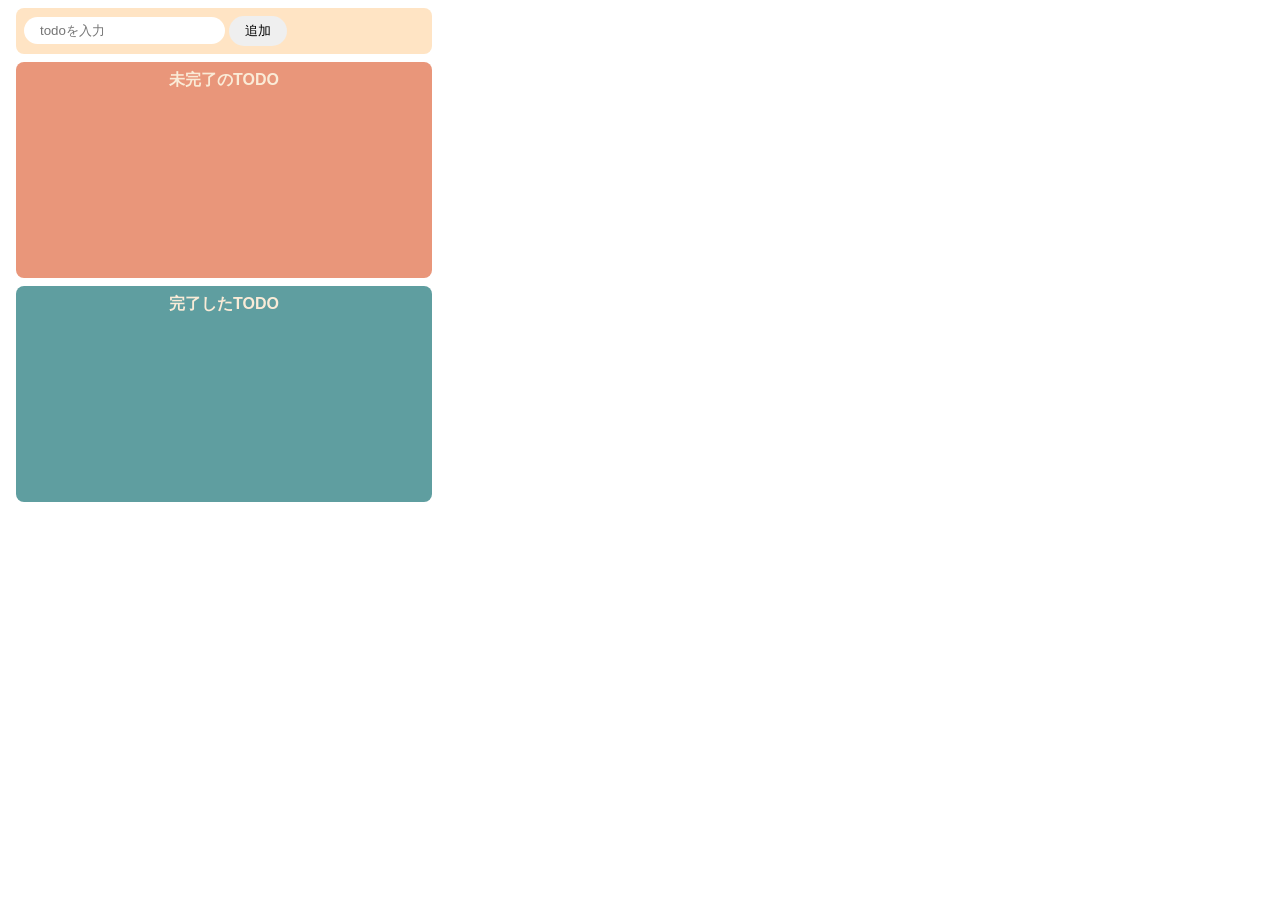
<file: todo-main/index.html>
<!DOCTYPE html>
<html lang="en">
<head>
    <meta charset="UTF-8">
    <meta http-equiv="X-UA-Compatible" content="IE=edge">
    <meta name="viewport" content="width=device-width, initial-scale=1.0">
    <title>todolist</title>
    <link rel="stylesheet" href="main.css">
</head>
<body>
    <div class="input_area">
        <input id="add_text" placeholder="todoを入力"/>
        <button id="add_button">追加</button>
    </div>
    <div class="incomplete_area" id="incomplete">
        <p class="title">未完了のTODO</p>
        <div class="list_row">
                
        </div>
      
    </div>
    <div class="complete_area" id="complete">
        <p class="title">完了したTODO</p>
     
    </div>

    <script src="main1.js"></script>
</body>
</html>
</file>
<file: todo-main/main.css>
body{
    font-family:'Franklin Gothic Medium', 'Arial Narrow', Arial, sans-serif
}

.input_area{
    background-color: bisque;
    width:400px;
    height: 30px;
    padding:8px;
    margin: 8px;
    border-radius: 8px;
}

.incomplete_area{
    background-color: darksalmon;
    width:400px;
    /* 高さを指定すると、使い勝手が悪くなるため、min-heightのみ指定 */
    min-height: 200px;
    padding:8px;
    margin: 8px;
    border-radius: 8px;
}

.complete_area{
    background-color:cadetblue;
    width:400px;
    min-height: 200px;
    padding:8px;
    margin: 8px;
    border-radius: 8px;
}

input{
    border-radius: 16px;
    border:none;
    /* input箱のアウトラインは不要 */
    outline:none;
    padding:6px 16px;
}

button{
    border-radius: 16px;
    border: none;
    padding:6px 16px;
    margin-right: 3px;
}

/* Hoverした時に、背景色を変更 */
button:hover{
    background-color:cornflowerblue;
    color: #fff;
    /* 分かりやすいポインタに変更 */
    cursor: pointer;
}

.title{
    text-align: center;
    color:antiquewhite;
    font-weight: bold;
    margin-top: 0;
}

.list_row{
    /* 縦の項目を横に並ぶ */
    display: flex;
    /* フレックスアイテムのマージンボックスは、交差軸上の中央に配置されます。アイテムの cross-size がフレックスコンテナより大きい場合は、両方向へ均等にはみ出します。 */
    align-items: center;
    margin-bottom: -20px;
}

li{
    margin-right: 8px;
}
</file>
